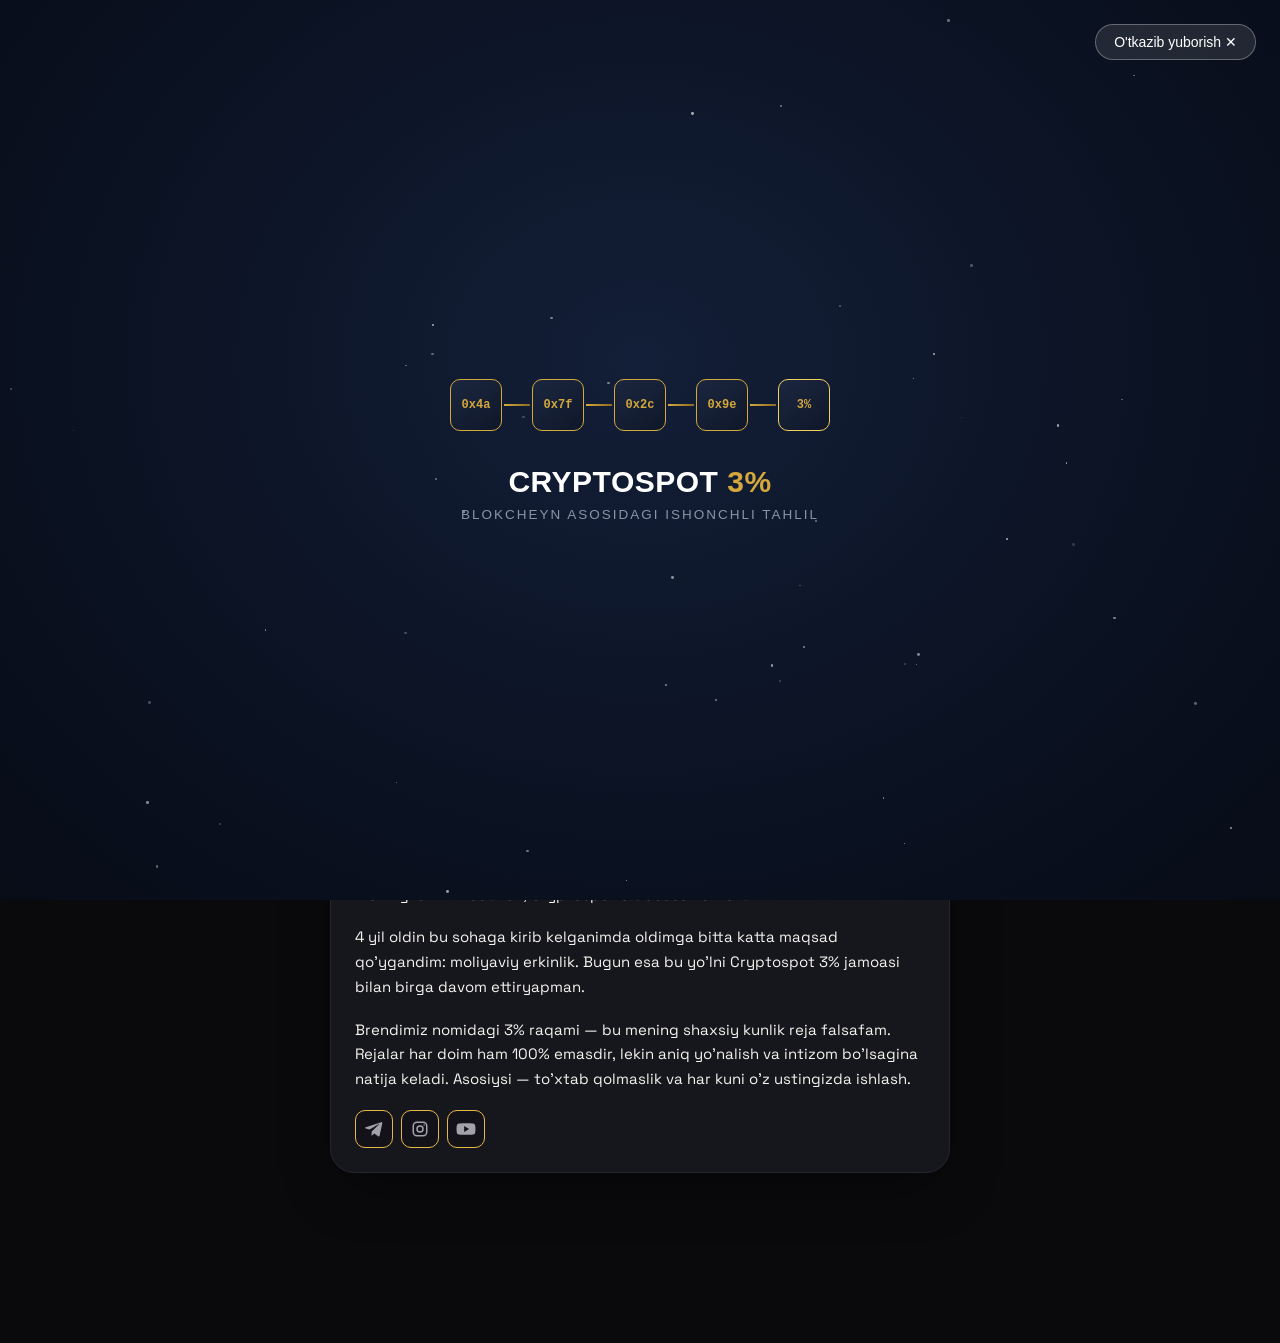
<file: web/app.html>
<!DOCTYPE html>
<html lang="uz" data-theme="dark">
<head>
<meta charset="UTF-8">
<meta name="viewport" content="width=device-width, initial-scale=1.0, viewport-fit=cover">
<title>Cryptospot 3% — Ilova</title>
<meta name="description" content="Cryptospot 3% — signal, bozor holati, akademiya va kabinet bitta ilovada.">
<meta name="theme-color" content="#0a0a0d">
<meta name="mobile-web-app-capable" content="yes">
<meta name="apple-mobile-web-app-capable" content="yes">
<meta name="apple-mobile-web-app-status-bar-style" content="black-translucent">
<meta name="apple-mobile-web-app-title" content="Cryptospot 3%">
<link rel="manifest" href="/manifest.json">
<link rel="apple-touch-icon" href="/assets/icons/icon-192.png">
<link rel="icon" href="/assets/icons/icon-192.png">
<link rel="preconnect" href="https://fonts.googleapis.com">
<link href="https://fonts.googleapis.com/css2?family=Inter:wght@400;500;600;700&family=Space+Grotesk:wght@500;600;700&display=swap" rel="stylesheet">
<link rel="stylesheet" href="assets/css/main.css">
<style>
/* ============ ILOVA QOBIG'I: pastki tab + sub-tab + hamburger drawer ============ */
html, body { overscroll-behavior-y: contain; }
body{ padding-bottom: 80px; }

.app-topbar{
  position:sticky; top:0; z-index:60;
  display:flex; align-items:center; gap:10px;
  padding:12px 14px; background:color-mix(in srgb, var(--bg) 85%, transparent);
  backdrop-filter:blur(14px); border-bottom:1px solid var(--border);
}
.app-topbar .nav-logo{display:flex;align-items:center;gap:8px;font-weight:700;font-family:'Space Grotesk',sans-serif;font-size:16px}
.app-topbar .nav-logo img{height:30px;width:30px;border-radius:8px;object-fit:cover}
.app-hamburger-btn{
  width:40px;height:40px;border-radius:10px;border:1px solid var(--border);
  background:var(--bg-alt); color:var(--fg); display:flex;align-items:center;justify-content:center;
  font-size:18px; cursor:pointer;
}

/* Bottom tab bar */
.app-bottom-tabs{
  position:fixed; left:0; right:0; bottom:0; z-index:70;
  display:flex; justify-content:space-around; align-items:center;
  background:color-mix(in srgb, var(--bg) 94%, transparent);
  backdrop-filter:blur(16px);
  border-top:1px solid var(--border);
  padding:8px 4px calc(8px + env(safe-area-inset-bottom));
}
.app-tab-btn{
  display:flex; flex-direction:column; align-items:center; gap:3px;
  background:none; border:none; color:var(--muted); font-family:inherit;
  font-size:10.5px; font-weight:600; cursor:pointer; padding:4px 6px; border-radius:10px;
  flex:1; max-width:90px;
}
.app-tab-btn .icon{font-size:19px; line-height:1}
.app-tab-btn .icon svg{width:23px;height:23px;display:block}
.app-tab-btn.active{color:var(--gold-2)}
.app-tab-btn.active .icon{filter:drop-shadow(0 0 8px rgba(232,184,75,.5))}

.app-page{display:none}
.app-page.active{display:block}

.app-subtabs{display:flex; gap:6px; padding:14px 16px 0; overflow-x:auto; scrollbar-width:none}
.app-subtabs::-webkit-scrollbar{display:none}
.app-subtab-btn{
  white-space:nowrap; padding:9px 16px; border-radius:999px; border:1px solid var(--border);
  background:var(--bg-alt); color:var(--muted); font-size:13.5px; font-weight:600;
  cursor:pointer; font-family:inherit;
}
.app-subtab-btn.active{background:linear-gradient(90deg,var(--gold),var(--gold-2)); color:#1a1204; border-color:transparent}
.app-subpanel{display:none}
.app-subpanel.active{display:block}

/* Drawer */
.app-drawer-overlay{position:fixed; inset:0; background:rgba(0,0,0,.55); z-index:90; opacity:0; pointer-events:none; transition:opacity .25s ease}
.app-drawer-overlay.open{opacity:1; pointer-events:auto}
.app-drawer{position:fixed; top:0; right:0; bottom:0; width:300px; max-width:86vw; z-index:91; background:var(--card); border-left:1px solid var(--border); transform:translateX(100%); transition:transform .3s ease; padding:22px; overflow-y:auto}
.app-drawer.open{transform:translateX(0)}
.app-drawer h3{margin:0 0 4px;font-size:16px;font-family:'Space Grotesk',sans-serif}
.app-drawer-section{margin-bottom:24px}
.app-drawer-section label{display:block;font-size:12.5px;color:var(--muted);margin-bottom:10px;text-transform:uppercase;letter-spacing:.04em}
.app-seg{display:flex;gap:6px}
.app-seg button{flex:1; padding:9px 6px; border-radius:9px; border:1px solid var(--border); background:var(--bg-alt); color:var(--muted); font-size:13px; font-weight:600; cursor:pointer; font-family:inherit}
.app-seg button.active{background:linear-gradient(90deg,var(--gold),var(--gold-2));color:#1a1204;border-color:transparent}
.app-drawer-close{position:absolute; top:16px; left:16px; width:32px;height:32px;border-radius:8px; border:1px solid var(--border); background:var(--bg-alt); color:var(--fg); cursor:pointer}

/* Account menu (Kirish) */
.account-menu{display:none;position:absolute;left:14px;top:64px;z-index:80;width:min(300px,calc(100vw - 28px));background:var(--card);border:1px solid var(--border);border-radius:14px;box-shadow:var(--shadow);padding:16px}
.account-menu.open{display:block}
.account-profile{display:flex;align-items:center;gap:12px;margin-bottom:14px}
.account-avatar{width:44px;height:44px;border-radius:50%;flex:none;background:linear-gradient(135deg,var(--gold),var(--gold-2));display:flex;align-items:center;justify-content:center;font-weight:700;color:#111;font-size:18px}
.account-name{font-weight:700;font-size:15px}
.account-id{font-size:12.5px;color:var(--muted);font-family:'Courier New',monospace;margin-top:2px}
.acct-link{display:block;padding:10px 12px;border-radius:9px;color:var(--fg);font-size:14px;border:1px solid var(--border);margin-top:8px;text-align:center;background:none;width:100%;cursor:pointer;font:inherit}
.acct-link:hover{border-color:var(--gold)}

/* Kalkulyator */
.calc-grid{display:grid;grid-template-columns:repeat(3,1fr);gap:10px}
@media(max-width:560px){.calc-grid{grid-template-columns:1fr}}
.calc-lbl{display:block;font-size:12.5px;color:var(--muted);margin:0 0 5px}
.calc-in{width:100%;background:var(--bg-alt);border:1px solid var(--border);color:var(--fg);border-radius:10px;padding:11px 13px;font:inherit;font-size:14px}
.calc-in:focus{outline:2px solid var(--gold);outline-offset:1px}
.calc-tp-head{display:grid;grid-template-columns:50px 1fr 1fr;gap:8px;font-size:12px;color:var(--muted);margin-bottom:6px}
.calc-tp-head span:first-child{visibility:hidden}
.calc-tp-row{display:grid;grid-template-columns:50px 1fr 1fr;gap:8px;align-items:center;margin-bottom:8px}
.calc-tp-name{font-weight:700;font-size:14px;color:var(--gold)}
.calc-stat-grid{display:grid;grid-template-columns:1fr 1fr;gap:10px}
.calc-stat{background:var(--bg-alt);border:1px solid var(--border);border-radius:12px;padding:12px 14px}
.calc-stat b{display:block;font-size:18px;font-family:'Space Grotesk',sans-serif}
.calc-stat span{font-size:12px;color:var(--muted)}
.calc-stat.win b{color:#3ddc97}
.calc-stat.lose b{color:#e6484f}

/* Tariflar */
.tier{border:1px solid var(--border);border-radius:14px;padding:18px;margin-bottom:14px;background:var(--card)}
.tier.pop{border-color:var(--gold)}
.tier h3{margin:0 0 6px;font-size:18px}
.tier .price{font-size:22px;font-weight:700;font-family:'Space Grotesk',sans-serif}
.tier ul{margin:12px 0 0;padding-left:18px;font-size:13.5px;color:var(--muted)}
.tier ul li{margin-bottom:5px}

/* Bozor kartalari */
.market-grid{display:grid;grid-template-columns:1fr 1fr;gap:10px}
@media(max-width:360px){.market-grid{grid-template-columns:1fr}}
.market-card{background:var(--card);border:1px solid var(--border);border-radius:14px;padding:14px}
.market-card .mc-top{display:flex;align-items:center;gap:8px;margin-bottom:8px}
.market-card .mc-top img{width:26px;height:26px;border-radius:50%;flex:none}
.market-card .mc-name{font-weight:700;font-size:13.5px;line-height:1.1}
.market-card .mc-sym{font-size:11px;color:var(--muted);text-transform:uppercase}
.market-card .mc-price{font-size:16px;font-weight:700;font-family:'Space Grotesk',sans-serif}
.market-card .mc-chg{font-size:12.5px;font-weight:700;margin-top:2px}
.market-card .mc-cap{font-size:11px;color:var(--muted);margin-top:6px}
.mc-up{color:#3ddc97}
.mc-down{color:#e6484f}
</style>
<script src="assets/js/config.js"></script>
<script src="assets/js/auth.js"></script>
</head>
<body>

<!-- Blokcheyn animatsiyasi (ilova ochilganda bir marta) -->
<div id="introOverlay" style="position:fixed;inset:0;z-index:99999;background:radial-gradient(ellipse at 50% 40%,#131f38 0%,#0a1120 65%,#070c17 100%);display:flex;align-items:center;justify-content:center;transition:opacity .7s ease;overflow:hidden;">
  <div id="introStars" style="position:absolute;inset:0;"></div>
  <button id="introSkip" style="position:absolute;top:24px;right:24px;background:rgba(255,255,255,.1);backdrop-filter:blur(6px);color:#fff;border:1px solid rgba(255,255,255,.3);padding:9px 18px;border-radius:24px;font-size:14px;font-family:Arial,Helvetica,sans-serif;cursor:pointer;z-index:2;">O'tkazib yuborish ✕</button>
  <div style="position:relative;text-align:center;z-index:2;">
    <div id="introChain" style="display:flex;align-items:center;justify-content:center;">
      <div class="ib-block" style="animation-delay:.0s"><span class="ib-hash">0x4a</span></div>
      <div class="ib-line" style="animation-delay:.45s"></div>
      <div class="ib-block" style="animation-delay:.3s"><span class="ib-hash">0x7f</span></div>
      <div class="ib-line" style="animation-delay:.75s"></div>
      <div class="ib-block" style="animation-delay:.6s"><span class="ib-hash">0x2c</span></div>
      <div class="ib-line" style="animation-delay:1.05s"></div>
      <div class="ib-block" style="animation-delay:.9s"><span class="ib-hash">0x9e</span></div>
      <div class="ib-line" style="animation-delay:1.35s"></div>
      <div class="ib-block ib-block-final" style="animation-delay:1.2s"><span class="ib-hash">3%</span></div>
    </div>
    <div id="introTitle" style="margin-top:34px;opacity:0;">
      <div style="color:#fff;font-family:Arial,Helvetica,sans-serif;font-size:30px;font-weight:800;letter-spacing:.5px;">CRYPTOSPOT <span style="color:#D4A83C;">3%</span></div>
      <div style="color:#8a93a8;font-family:Arial,Helvetica,sans-serif;font-size:13.5px;letter-spacing:2px;margin-top:8px;text-transform:uppercase;">Blokcheyn asosidagi ishonchli tahlil</div>
    </div>
  </div>
  <style>
    @keyframes ibPop{0%{opacity:0;transform:scale(.4) translateY(10px)}60%{opacity:1;transform:scale(1.12) translateY(0)}100%{opacity:1;transform:scale(1) translateY(0)}}
    @keyframes ibLine{0%{width:0;opacity:.3}100%{width:26px;opacity:1}}
    @keyframes ibTitleFade{0%{opacity:0;transform:translateY(10px)}100%{opacity:1;transform:translateY(0)}}
    @keyframes ibGlow{0%,100%{box-shadow:0 0 10px rgba(212,168,60,.35),inset 0 0 10px rgba(212,168,60,.15)}50%{box-shadow:0 0 22px rgba(212,168,60,.65),inset 0 0 14px rgba(212,168,60,.3)}}
    .ib-block{width:52px;height:52px;border-radius:10px;background:linear-gradient(145deg,#1b2740,#0f1729);border:1.5px solid #D4A83C;display:flex;align-items:center;justify-content:center;opacity:0;animation:ibPop .5s ease-out forwards,ibGlow 1.8s ease-in-out infinite;animation-delay:inherit}
    .ib-block-final{border-color:#f2d060}
    .ib-hash{font-family:'Courier New',monospace;font-size:12px;color:#D4A83C;font-weight:700}
    .ib-line{width:0;height:2px;margin:0 2px;background:linear-gradient(90deg,#D4A83C,#8a6b1f);opacity:0;animation:ibLine .3s ease-out forwards;animation-delay:inherit}
    #introTitle{animation:ibTitleFade .8s ease-out forwards;animation-delay:1.8s}
    @media (max-width:480px){.ib-block{width:40px;height:40px;border-radius:8px}.ib-hash{font-size:10px}.ib-line{width:0;margin:0 1px}@keyframes ibLine{0%{width:0;opacity:.3}100%{width:14px;opacity:1}}#introTitle>div:first-child{font-size:24px}}
  </style>
  <script>
    (function(){var host=document.getElementById('introStars');for(var i=0;i<50;i++){var s=document.createElement('div');var size=Math.random()*2+1;s.style.cssText='position:absolute;width:'+size+'px;height:'+size+'px;border-radius:50%;background:rgba(255,255,255,'+(Math.random()*0.5+0.15)+');top:'+(Math.random()*100)+'%;left:'+(Math.random()*100)+'%;';host.appendChild(s);}})();
  </script>
</div>
<script>
(function(){
  var overlay=document.getElementById('introOverlay');
  var skipBtn=document.getElementById('introSkip');
  if(sessionStorage.getItem('cs3_intro_shown')){ overlay.style.display='none'; }
  else{
    document.body.style.overflow='hidden';
    function closeIntro(){ overlay.style.opacity='0'; document.body.style.overflow=''; sessionStorage.setItem('cs3_intro_shown','1'); setTimeout(function(){ overlay.style.display='none'; },700); }
    skipBtn.addEventListener('click',closeIntro);
    setTimeout(closeIntro,3400);
  }
})();
</script>

<!-- Telegram kirish darvozasi (kirmagan foydalanuvchi uchun) -->
<div id="appLoginGate" style="position:fixed;inset:0;z-index:9500;background:radial-gradient(ellipse at 50% 30%,#131f38 0%,#0a1120 70%);display:none;flex-direction:column;align-items:center;justify-content:center;text-align:center;padding:28px">
  <img src="assets/img/logo-main.png" style="width:78px;height:78px;border-radius:18px;margin-bottom:18px" alt="">
  <h2 style="margin:0 0 8px;font-family:'Space Grotesk',sans-serif">Cryptospot <span class="grad-text">3%</span></h2>
  <p style="max-width:340px;margin:0 0 20px;font-size:14px;color:#a3a2ab">Ilovadan foydalanish uchun Telegram orqali kiring — bir marta tasdiqlaysiz, tamom.</p>
  <button class="btn btn-primary" id="appGateLogin" style="display:inline-flex;align-items:center;gap:8px;font-size:15px;padding:14px 28px;margin-top:14px"><svg viewBox="0 0 24 24" width="20" height="20" fill="currentColor" aria-hidden="true"><path d="M9.04 15.47l-.38 5.34c.54 0 .78-.23 1.06-.51l2.55-2.44 5.29 3.87c.97.54 1.66.26 1.92-.9l3.48-16.3c.31-1.45-.52-2.02-1.47-1.67L1.16 9.5c-1.41.55-1.39 1.34-.24 1.69l5.28 1.64L18.4 5.28c.58-.38 1.11-.17.67.21z"/></svg>Telegram orqali kirish</button>
  <p id="appGateHint" style="font-size:12px;color:#8a93a8;margin-top:12px;max-width:320px;min-height:16px"></p>
</div>

<div class="app-topbar">
  <div class="nav-logo"><img src="assets/img/logo-main.png" alt="Cryptospot 3%"><span>Cryptospot <span class="grad-text">3%</span></span></div>
  <button class="icon-btn" id="cs3Connect" title="Telegram orqali kirish" style="margin-left:auto;width:auto;padding:0 12px;height:40px;font-size:13px;font-weight:600;display:inline-flex;align-items:center;gap:6px;border:1px solid var(--border);border-radius:10px;background:var(--bg-alt);color:var(--fg)"><svg viewBox="0 0 24 24" width="16" height="16" fill="currentColor" aria-hidden="true"><path d="M9.04 15.47l-.38 5.34c.54 0 .78-.23 1.06-.51l2.55-2.44 5.29 3.87c.97.54 1.66.26 1.92-.9l3.48-16.3c.31-1.45-.52-2.02-1.47-1.67L1.16 9.5c-1.41.55-1.39 1.34-.24 1.69l5.28 1.64L18.4 5.28c.58-.38 1.11-.17.67.21z"/></svg><span id="cs3ConnectLabel">Kirish</span></button>
  <button class="app-hamburger-btn" id="appHamburgerBtn" style="margin-left:8px">☰</button>
</div>
<div class="account-menu" id="accountMenu"></div>

<!-- Sozlamalar drawer -->
<div class="app-drawer-overlay" id="appDrawerOverlay"></div>
<div class="app-drawer" id="appDrawer">
  <button class="app-drawer-close" id="appDrawerCloseBtn">✕</button>
  <h3 style="margin-top:36px">Sozlamalar</h3>
  <p class="muted" style="font-size:12.5px;margin-bottom:24px">Til va rang shu yerda boshqariladi.</p>
  <div class="app-drawer-section">
    <label>Til</label>
    <div class="app-seg" id="appLangSeg">
      <button data-lang="uz" class="active">UZ</button>
      <button data-lang="ru">RU</button>
    </div>
  </div>
  <div class="app-drawer-section">
    <label>Rang</label>
    <div class="app-seg" id="appThemeSeg">
      <button data-theme="dark" class="active">🌙 Dark</button>
      <button data-theme="light">☀️ Light</button>
    </div>
  </div>
  <div class="app-drawer-section" id="drawerAdminWrap" style="display:none">
    <label>Boshqaruv</label>
    <a href="admin.html" class="btn btn-outline btn-block" style="margin-bottom:10px">⚙ Admin panel</a>
  </div>
  <div class="app-drawer-section">
    <button id="appInstallBtn" class="btn btn-primary btn-block" style="display:none">📲 Ilovani o'rnatish</button>
  </div>
</div>

<!-- ============================ 1) BOSH SAHIFA ============================ -->
<div class="app-page active" data-tab="home">
  <div class="app-subtabs">
    <button class="app-subtab-btn active" data-group="home" data-sub="about">Biz haqimizda</button>
    <button class="app-subtab-btn" data-group="home" data-sub="xabarlar">Xabarlar</button>
    <button class="app-subtab-btn" data-group="home" data-sub="eslatmalar">Eslatmalar</button>
    <button class="app-subtab-btn" data-group="home" data-sub="social">Ijtimoiy</button>
  </div>

  <!-- Biz haqimizda -->
  <div class="app-subpanel active" data-group="home" data-sub="about">
    <section class="hero" id="hero">
      <div class="container" style="max-width:720px">
        <div class="center reveal" style="margin-bottom:24px">
          <span class="eyebrow" data-i18n="hero.eyebrow">CRYPTOSPOT 3%</span>
          <p class="muted" style="margin-top:14px;font-size:15px;max-width:480px;margin-left:auto;margin-right:auto" data-i18n="hero.tagline">4 yillik tajriba, aniq intizom falsafasi bilan qurilgan jamoa.</p>
        </div>
        <div class="hero-visual reveal" style="max-width:620px;margin:0 auto">
          <img src="assets/img/founder.jpg" alt="Abdulloh - Cryptospot 3% asoschisi">
          <div class="hero-visual-caption">
            <p class="grad-text" style="font-weight:600;font-size:17px" data-i18n="hero.badge">"Har bir katta muvaffaqiyat — kichik, ammo qat'iy qadamlardan boshlanadi."</p>
            <p data-i18n="hero.founder_intro">Mening ismim Abdulloh, Cryptospot 3% asoschisiman.</p>
            <p class="muted" data-i18n="about.p1">4 yil oldin bu sohaga kirib kelganimda...</p>
            <p class="muted" data-i18n="about.p2">Brendimiz nomidagi 3% raqami...</p>
            <div class="hero-visual-foot">
              <div class="hero-social-row">
                <a href="#" target="_blank" data-link="telegram" aria-label="Telegram"><svg viewBox="0 0 24 24" width="18" height="18" fill="currentColor"><path d="M9.04 15.47l-.38 5.34c.54 0 .78-.23 1.06-.51l2.55-2.44 5.29 3.87c.97.54 1.66.26 1.92-.9l3.48-16.3c.31-1.45-.52-2.02-1.47-1.67L1.16 9.5c-1.41.55-1.39 1.34-.24 1.69l5.28 1.64L18.4 5.28c.58-.38 1.11-.17.67.21z"/></svg></a>
                <a href="#" target="_blank" data-link="instagram" aria-label="Instagram"><svg viewBox="0 0 24 24" width="18" height="18" fill="none" stroke="currentColor" stroke-width="2" stroke-linecap="round"><rect x="3" y="3" width="18" height="18" rx="5"/><circle cx="12" cy="12" r="4"/><circle cx="17.5" cy="6.5" r="1" fill="currentColor" stroke="none"/></svg></a>
                <a href="#" target="_blank" data-link="youtube" aria-label="YouTube"><svg viewBox="0 0 24 24" width="20" height="20" fill="currentColor"><path d="M23 7.5a3 3 0 0 0-2.11-2.12C19.02 5 12 5 12 5s-7.02 0-8.89.38A3 3 0 0 0 1 7.5 31.3 31.3 0 0 0 .62 12 31.3 31.3 0 0 0 1 16.5a3 3 0 0 0 2.11 2.12C4.98 19 12 19 12 19s7.02 0 8.89-.38A3 3 0 0 0 23 16.5 31.3 31.3 0 0 0 23.38 12 31.3 31.3 0 0 0 23 7.5zM9.75 15.5v-7l6 3.5z"/></svg></a>
              </div>
            </div>
          </div>
        </div>
      </div>
    </section>
  </div>

  <!-- Xabarlar (kanal postlari) -->
  <div class="app-subpanel" data-group="home" data-sub="xabarlar">
    <section class="section" style="padding-top:18px">
      <div class="container" style="max-width:720px">
        <div class="section-head center" style="max-width:640px">
          <span class="eyebrow">Xabarlar</span>
          <h2 style="font-size:24px">Maqolalar va e'lonlar</h2>
          <p class="muted">Tradingga oid xabarlar, rasm, video va audio. Izoh yozish uchun Telegram orqali kiring.</p>
        </div>
        <div id="postsWrap" style="margin-top:22px"></div>
        <div id="postsEmpty" class="card" style="margin-top:16px;text-align:center;padding:36px 22px">
          <div style="font-size:36px;margin-bottom:10px">📰</div>
          <h3 style="margin:0 0 6px">Xabarlar tez orada</h3>
          <p class="muted" style="max-width:440px;margin:0 auto">Hozircha yangi xabar yo'q.</p>
        </div>
      </div>
    </section>
  </div>

  <!-- Eslatmalar -->
  <div class="app-subpanel" data-group="home" data-sub="eslatmalar">
    <section class="section" style="padding-top:18px">
      <div class="container">
        <div class="section-head center" style="max-width:640px">
          <span class="eyebrow">🕌 Eslatmalar</span>
          <h2>Savdo va rizq haqida</h2>
          <p class="muted">Halol savdo yo'lida qalbimizga eslatma.</p>
        </div>
        <div class="grid-2" id="remindersGrid">
          <div class="card" style="padding:24px">
            <p class="pill" style="margin-bottom:14px">Qur'oni Karim</p>
            <p dir="rtl" lang="ar" style="font-size:18px;line-height:1.9;margin-bottom:12px">وَأَحَلَّ اللَّهُ الْبَيْعَ وَحَرَّمَ الرِّبَا</p>
            <p class="muted" style="font-style:italic;margin-bottom:8px">"...Alloh savdo-sotiqni halol, ribo (foiz)ni harom qilgan..."</p>
            <p class="muted" style="font-size:12.5px">— Al-Baqara, 275</p>
          </div>
          <div class="card" style="padding:24px">
            <p class="pill" style="margin-bottom:14px">Hadis</p>
            <p dir="rtl" lang="ar" style="font-size:18px;line-height:1.9;margin-bottom:12px">التَّاجِرُ الصَّدُوقُ الأَمِينُ مَعَ النَّبِيِّينَ وَالصِّدِّيقِينَ وَالشُّهَدَاءِ</p>
            <p class="muted" style="font-style:italic;margin-bottom:8px">"Rostgo'y va ishonchli savdogar payg'ambarlar, siddiqlar va shahidlar bilan birga bo'ladi."</p>
            <p class="muted" style="font-size:12.5px">— Imom Termiziy</p>
          </div>
        </div>
        <div class="notice" style="max-width:640px;margin:24px auto 0">⚠️ <span>Faqat SPOT yo'nalishida savdo qiling. Fyuchers, margin va shunga o'xshashlar shariatga ko'ra harom.</span></div>
      </div>
    </section>
  </div>

  <!-- Ijtimoiy -->
  <div class="app-subpanel" data-group="home" data-sub="social">
    <section class="section" style="padding-top:18px">
      <div class="container">
        <div class="section-head center" style="max-width:640px">
          <span class="eyebrow">Ijtimoiy tarmoqlar</span>
          <h2>Bizni kuzatib boring</h2>
          <p class="muted">Barcha rasmiy sahifalarimiz — soxta akkauntlardan ehtiyot bo'ling.</p>
        </div>
        <div class="grid-3">
          <div class="card feature-card"><div class="feature-icon">✈️</div><h3>Telegram</h3><p>Kunlik tahlil, signal va yangiliklar.</p><a href="https://t.me/cryptospot3" target="_blank" class="btn btn-outline btn-block" style="margin-top:14px">@cryptospot3</a></div>
          <div class="card feature-card"><div class="feature-icon">📷</div><h3>Instagram</h3><p>Qisqa video va maslahatlar.</p><a href="https://www.instagram.com/cryptospot3" target="_blank" class="btn btn-outline btn-block" style="margin-top:14px">@cryptospot3</a></div>
          <div class="card feature-card"><div class="feature-icon">▶️</div><h3>YouTube</h3><p>To'liq video darslar va tahlillar.</p><a href="https://youtube.com/@cryptospot3-m4e" target="_blank" class="btn btn-outline btn-block" style="margin-top:14px">Cryptospot 3%</a></div>
        </div>
      </div>
    </section>
  </div>
</div>

<!-- ============================ 2) BOZOR HOLATI ============================ -->
<div class="app-page" data-tab="market">
  <section class="section" style="padding-top:18px">
    <div class="container">
      <div class="section-head center" style="max-width:640px">
        <span class="eyebrow">Bozor holati</span>
        <h2 style="font-size:24px">Jonli bozor</h2>
        <p class="muted">Market cap, narxlar va grafiklar — real vaqtда.</p>
      </div>

      <div class="card" style="padding:6px;overflow:hidden;margin-bottom:16px">
        <div class="tradingview-widget-container">
          <div class="tradingview-widget-container__widget"></div>
          <script type="text/javascript" src="https://s3.tradingview.com/external-embedding/embed-widget-ticker-tape.js" async>
          {"symbols":[{"proName":"BINANCE:BTCUSDT","title":"BTC"},{"proName":"BINANCE:ETHUSDT","title":"ETH"},{"proName":"BINANCE:SOLUSDT","title":"SOL"},{"proName":"BINANCE:BNBUSDT","title":"BNB"},{"proName":"BINANCE:XRPUSDT","title":"XRP"}],"showSymbolLogo":true,"colorTheme":"dark","isTransparent":true,"displayMode":"adaptive","locale":"en"}
          </script>
        </div>
      </div>

      <div class="card" style="padding:6px;overflow:hidden;margin-bottom:16px">
        <div class="tradingview-widget-container">
          <div id="tv_market_chart"></div>
          <script type="text/javascript" src="https://s3.tradingview.com/tv.js"></script>
          <script type="text/javascript">
            new TradingView.widget({"width":"100%","height":420,"symbol":"BINANCE:BTCUSDT","interval":"60","timezone":"Etc/UTC","theme":"dark","style":"1","locale":"en","toolbar_bg":"#0a0a0d","enable_publishing":false,"allow_symbol_change":true,"hide_side_toolbar":true,"container_id":"tv_market_chart"});
          </script>
        </div>
      </div>

      <div class="section-head" style="margin:4px 0 12px;text-align:left"><span class="eyebrow">Top kriptovalyutalar</span></div>
      <div id="marketGrid" class="market-grid"></div>
      <p class="muted" style="font-size:11.5px;text-align:center;margin-top:12px">Ma'lumot manbai: CoinGecko · har daqiqada yangilanadi</p>
    </div>
  </section>
</div>

<!-- ============================ 3) AKADEMIYA ============================ -->
<div class="app-page" data-tab="academy">
  <div class="app-subtabs">
    <button class="app-subtab-btn active" data-group="academy" data-sub="video">Video darslar</button>
    <button class="app-subtab-btn" data-group="academy" data-sub="strategiya">Strategiyalar</button>
    <button class="app-subtab-btn" data-group="academy" data-sub="jamoa">🔒 Jamoa</button>
    <button class="app-subtab-btn" data-group="academy" data-sub="kurs">Onlayn kurs</button>
  </div>

  <div class="app-subpanel active" data-group="academy" data-sub="video">
    <section class="section" style="padding-top:18px">
      <div class="container" style="max-width:720px">
        <div class="section-head center" style="max-width:640px">
          <span class="eyebrow">Video darslar</span>
          <h2 style="font-size:24px">Bepul video darslar</h2>
          <p class="muted">Barcha darslar hozircha ochiq va bepul.</p>
        </div>
        <div class="grid-2" id="videoGrid" style="margin-top:22px"></div>
        <div id="videoEmpty" class="card" style="margin-top:16px;text-align:center;padding:36px 22px">
          <div style="font-size:34px;margin-bottom:10px">🎬</div>
          <h3 style="margin:0 0 6px">Darslar tez orada</h3>
          <p class="muted">Hozircha yangi dars yo'q.</p>
        </div>
      </div>
    </section>
  </div>

  <div class="app-subpanel" data-group="academy" data-sub="strategiya">
    <section class="section" style="padding-top:18px">
      <div class="container" style="max-width:720px">
        <div class="section-head center" style="max-width:640px">
          <span class="eyebrow">Strategiyalar</span>
          <h2 style="font-size:24px">Savdo strategiyalari</h2>
          <p class="muted">Risk menejmenti va amaliy strategiyalar.</p>
        </div>
        <div id="strategyGrid" style="margin-top:22px"></div>
        <div id="strategyEmpty" class="card" style="margin-top:16px;text-align:center;padding:36px 22px">
          <div style="font-size:34px;margin-bottom:10px">🧠</div>
          <h3 style="margin:0 0 6px">Strategiyalar tez orada</h3>
          <p class="muted">Hozircha joylanmagan.</p>
        </div>
      </div>
    </section>
  </div>

  <div class="app-subpanel" data-group="academy" data-sub="jamoa">
    <section class="section" style="padding-top:18px">
      <div class="container" style="max-width:720px">
        <div class="section-head center" style="max-width:600px">
          <span class="eyebrow">Jamoa</span>
          <h2 style="font-size:24px">Yopiq jamoa</h2>
          <p class="muted">Premium a'zolar uchun yopiq guruh — fikr almashish joyi. Kirish faqat bir martalik <b>kalit</b> orqali.</p>
        </div>
        <div id="jamoaGate" style="margin-top:18px"></div>
        <div id="jamoaFeed" style="display:none;margin-top:16px">
          <div id="jamoaMessages"></div>
          <div id="jamoaCompose" style="margin-top:14px"></div>
        </div>
      </div>
    </section>
  </div>

  <div class="app-subpanel" data-group="academy" data-sub="kurs">
    <section class="section" style="padding-top:18px">
      <div class="container" style="max-width:640px">
        <div class="card" style="text-align:center;padding:44px 24px">
          <div style="font-size:44px;margin-bottom:14px">🎓</div>
          <h2 style="margin:0 0 10px">Onlayn kurs</h2>
          <p class="pill" style="display:inline-block;margin-bottom:16px">Tez kunda</p>
          <p class="muted" style="max-width:460px;margin:0 auto">To'liq onlayn kurs hozircha tayyorlanmoqda. Ochilishi bilan shu yerда e'lon qilinadi — kuzatib boring.</p>
        </div>
      </div>
    </section>
  </div>
</div>

<!-- ============================ 4) SIGNAL ============================ -->
<div class="app-page" data-tab="signal">
  <section class="section" style="padding-top:18px;padding-bottom:14px">
    <div class="container">
      <div class="section-head center" style="max-width:640px">
        <span class="eyebrow">Signal</span>
        <h2 style="font-size:24px">Jonli grafik va signallar</h2>
        <p class="muted">Faqat SPOT / USDT juftliklari.</p>
      </div>
      <div class="card" style="padding:6px;overflow:hidden">
        <div class="tradingview-widget-container">
          <div id="tv_signal_chart"></div>
          <script type="text/javascript">
            (function(){ function mk(){ if(!window.TradingView){ setTimeout(mk,400); return; } new TradingView.widget({"width":"100%","height":460,"symbol":"BINANCE:BTCUSDT","interval":"60","timezone":"Etc/UTC","theme":"dark","style":"1","locale":"en","toolbar_bg":"#0a0a0d","enable_publishing":false,"allow_symbol_change":true,"hide_side_toolbar":true,"container_id":"tv_signal_chart"}); } mk(); })();
          </script>
        </div>
      </div>
    </div>
  </section>

  <!-- Trading kalkulyator -->
  <section class="section" style="padding-top:6px;padding-bottom:14px">
    <div class="container" style="max-width:760px">
      <div class="section-head center" style="max-width:600px">
        <span class="eyebrow">Kalkulyator</span>
        <h2 style="font-size:22px">Trading kalkulyator</h2>
        <p class="muted">Sarmoya, entry, stop va TP'larни kiriting — foyda/zararni hisoblaydi (SPOT long).</p>
      </div>
      <div class="card" style="padding:20px">
        <div class="calc-grid">
          <div><label class="calc-lbl" for="cSize">Sarmoya ($)</label><input class="calc-in" id="cSize" inputmode="decimal" placeholder="1000"></div>
          <div><label class="calc-lbl" for="cEntry">Kirish (Entry)</label><input class="calc-in" id="cEntry" inputmode="decimal" placeholder="60000"></div>
          <div><label class="calc-lbl" for="cStop">Stop</label><input class="calc-in" id="cStop" inputmode="decimal" placeholder="58000"></div>
        </div>
        <div style="margin-top:16px">
          <div class="calc-tp-head"><span>TP</span><span>TP narxi</span><span>Ulush (%)</span></div>
          <div class="calc-tp-row"><span class="calc-tp-name">TP1</span><input class="calc-in" id="cTp1" inputmode="decimal" placeholder="62000"><input class="calc-in" id="cTp1p" inputmode="decimal" placeholder="50"></div>
          <div class="calc-tp-row"><span class="calc-tp-name">TP2</span><input class="calc-in" id="cTp2" inputmode="decimal" placeholder="64000"><input class="calc-in" id="cTp2p" inputmode="decimal" placeholder="30"></div>
          <div class="calc-tp-row"><span class="calc-tp-name">TP3</span><input class="calc-in" id="cTp3" inputmode="decimal" placeholder="66000"><input class="calc-in" id="cTp3p" inputmode="decimal" placeholder="20"></div>
          <p class="muted" style="font-size:12px;margin:8px 0 0">Ulushlar yig'indisi 100% bo'lgani ma'qul. Ishlatmaydigan TP'ni bo'sh qoldiring.</p>
        </div>
        <button class="btn btn-primary" id="cCalc" style="margin-top:16px;width:100%">Hisoblash</button>
        <p id="cErr" style="color:#e6484f;font-size:13px;margin:10px 0 0;min-height:16px"></p>
        <div id="cResult" style="display:none;margin-top:16px">
          <div class="calc-stat-grid" id="cStats"></div>
          <div id="cBreak" style="margin-top:14px"></div>
        </div>
      </div>
    </div>
  </section>

  <!-- Signallar ro'yxati -->
  <section class="section" style="padding-top:6px">
    <div class="container">
      <div class="section-head center" style="max-width:640px">
        <span class="eyebrow">So'nggi signallar</span>
        <h2 style="font-size:22px">Jamoa signallari</h2>
      </div>
      <div id="signalsList" class="grid-3"></div>
    </div>
  </section>
</div>

<!-- ============================ 5) KABINET ============================ -->
<div class="app-page" data-tab="kabinet">
  <section class="section" style="padding-top:18px">
    <div class="container" style="max-width:720px">
      <div id="kabProfile"></div>

      <div class="section-head center" style="max-width:600px;margin-top:10px">
        <span class="eyebrow">Obunalar</span>
        <h2 style="font-size:24px">Tariflar</h2>
        <p class="muted" id="kabTariffLead">Lite / Pro / Premium — o'zingizga mos darajani tanlang.</p>
      </div>
      <div id="tariffWrap" style="margin-top:18px"></div>

      <div id="paymentWrap" style="margin-top:24px;display:none">
        <div class="card" style="padding:20px">
          <h3 style="margin:0 0 6px">To'lov</h3>
          <p class="muted" style="font-size:13px;margin-bottom:14px">Quyidagi hamyonga to'lov qiling va chek (skrinshot)ни yuklang. Admin tasdiqlagach obunangiz faollashadi.</p>
          <div id="walletBox" class="card" style="background:var(--bg-alt);padding:14px;margin-bottom:14px"></div>
          <label class="calc-lbl" for="payTariff">Tarif</label>
          <select class="calc-in" id="payTariff"></select>
          <label class="calc-lbl" for="payPeriod" style="margin-top:10px">Muddat</label>
          <select class="calc-in" id="payPeriod"></select>
          <label class="calc-lbl" for="payReceipt" style="margin-top:10px">Chek (skrinshot)</label>
          <input class="calc-in" id="payReceipt" type="file" accept="image/*">
          <button class="btn btn-primary" id="paySubmit" style="margin-top:14px;width:100%">Chekni yuborish</button>
          <p id="payStatus" style="font-size:13px;margin:10px 0 0;min-height:16px"></p>
        </div>
      </div>
    </div>
  </section>
</div>

<!-- ============================ PASTKI PANEL ============================ -->
<div class="app-bottom-tabs">
  <button class="app-tab-btn active" data-tab="home"><span class="icon"><svg viewBox="0 0 24 24" fill="none" stroke="currentColor" stroke-width="1.8" stroke-linecap="round" stroke-linejoin="round"><path d="M3 10.5 12 3l9 7.5"/><path d="M5 9.5V20a1 1 0 0 0 1 1h12a1 1 0 0 0 1-1V9.5"/><path d="M9.5 21v-6h5v6"/></svg></span>Bosh sahifa</button>
  <button class="app-tab-btn" data-tab="market"><span class="icon"><svg viewBox="0 0 24 24" fill="none" stroke="currentColor" stroke-width="1.8" stroke-linecap="round" stroke-linejoin="round"><rect x="3" y="13" width="4" height="7" rx="1"/><rect x="10" y="9" width="4" height="11" rx="1"/><rect x="17" y="5" width="4" height="15" rx="1"/></svg></span>Bozor</button>
  <button class="app-tab-btn" data-tab="academy"><span class="icon"><svg viewBox="0 0 24 24" fill="none" stroke="currentColor" stroke-width="1.7" stroke-linecap="round" stroke-linejoin="round"><path d="M12 4 2 9l10 5 10-5-10-5Z"/><path d="M6 11.5V16c0 1.1 2.7 2.5 6 2.5s6-1.4 6-2.5v-4.5"/><path d="M22 9v5"/></svg></span>Akademiya</button>
  <button class="app-tab-btn" data-tab="signal"><span class="icon"><svg viewBox="0 0 24 24" fill="none" stroke="currentColor" stroke-width="1.8" stroke-linecap="round" stroke-linejoin="round"><path d="M18 8a6 6 0 0 0-12 0c0 7-3 9-3 9h18s-3-2-3-9"/><path d="M13.7 21a2 2 0 0 1-3.4 0"/></svg></span>Signal</button>
  <button class="app-tab-btn" data-tab="kabinet"><span class="icon"><svg viewBox="0 0 24 24" fill="none" stroke="currentColor" stroke-width="1.8" stroke-linecap="round" stroke-linejoin="round"><circle cx="12" cy="8" r="4"/><path d="M4 21c0-4 4-6 8-6s8 2 8 6"/></svg></span>Kabinet</button>
</div>

<script src="assets/js/main.js"></script>
<script src="assets/js/app.js"></script>
<script src="assets/js/appdata.js"></script>
</body>
</html>
</file>
<file: web/assets/css/main.css>
:root{
  --bg:#0a0a0d;
  --bg-alt:#121218;
  --card:#16161d;
  --fg:#f5f4ef;
  --muted:#a3a2ab;
  --border:#25252d;
  --gold:#e8b84b;
  --gold-2:#f6d47a;
  --blue:#3aa0ff;
  --blue-2:#6fc3ff;
  --red:#e6484f;
  --green:#0f5132;
  --green-2:#1c8a5c;
  --radius:16px;
  --shadow:0 20px 60px -20px rgba(0,0,0,.6);
  --maxw:1180px;
}
[data-theme="light"]{
  --bg:#faf9f5;
  --bg-alt:#f1efe6;
  --card:#ffffff;
  --fg:#15151a;
  --muted:#5c5b66;
  --border:#e6e2d3;
  --shadow:0 20px 50px -25px rgba(20,20,30,.25);
}
*{box-sizing:border-box}
html{scroll-behavior:smooth}
body{
  margin:0;
  background:var(--bg);
  color:var(--fg);
  font-family:'Inter',ui-sans-serif,system-ui,sans-serif;
  transition:background .25s ease,color .25s ease;
  -webkit-font-smoothing:antialiased;
}
h1,h2,h3,.display{
  font-family:'Space Grotesk',ui-sans-serif,sans-serif;
  letter-spacing:-0.02em;
  line-height:1.05;
}
a{color:inherit;text-decoration:none}
img{max-width:100%;display:block}
.container{max-width:var(--maxw);margin:0 auto;padding:0 20px}
.section{padding:88px 0}
@media(max-width:720px){.section{padding:56px 0}}
.eyebrow{
  display:inline-flex;align-items:center;gap:8px;
  font-size:13px;font-weight:600;letter-spacing:.08em;text-transform:uppercase;
  color:var(--gold);
  background:linear-gradient(90deg,rgba(232,184,75,.12),rgba(58,160,255,.08));
  border:1px solid var(--border);
  padding:6px 14px;border-radius:999px;
}
.grad-text{
  background:linear-gradient(90deg,var(--gold-2),var(--gold),var(--blue-2));
  -webkit-background-clip:text;background-clip:text;color:transparent;
}
.muted{color:var(--muted)}
.btn{
  display:inline-flex;align-items:center;justify-content:center;gap:8px;
  padding:14px 26px;border-radius:12px;font-weight:600;font-size:15px;
  border:1px solid transparent;cursor:pointer;transition:transform .15s ease,filter .15s ease,background .2s;
  white-space:nowrap;
}
.btn:active{transform:scale(.98)}
.btn-primary{
  background:linear-gradient(90deg,#16d17f,#0fe0c4);
  color:#062018;
  box-shadow:inset 0 1px 0 rgba(255,255,255,.35), 0 8px 22px -8px rgba(15,224,196,.5);
}
.btn-primary:hover{filter:brightness(1.08)}
.btn-outline{
  background:transparent;border:1px solid var(--border);color:var(--fg);
}
.btn-outline:hover{background:var(--bg-alt)}
.btn-block{width:100%}
.card{
  background:var(--card);
  border:1px solid var(--border);
  border-radius:var(--radius);
  box-shadow:var(--shadow);
}
.pill{
  display:inline-block;padding:4px 10px;border-radius:999px;font-size:12px;font-weight:600;
  border:1px solid var(--border);color:var(--muted);
}

/* Navbar */
.nav{
  position:sticky;top:0;z-index:50;
  backdrop-filter:blur(14px);
  background:color-mix(in srgb, var(--bg) 78%, transparent);
  border-bottom:1px solid transparent;
  transition:border-color .2s ease, background .2s ease;
}
.nav.scrolled{border-bottom-color:var(--border)}
.nav-inner{display:flex;align-items:center;justify-content:space-between;height:74px}
.nav-logo{display:flex;align-items:center;gap:10px;font-weight:700;font-family:'Space Grotesk',sans-serif;font-size:18px}
.nav-logo img{height:34px;width:34px;border-radius:8px;object-fit:cover}
.nav-links{display:none;align-items:center;gap:28px}
.nav-links a{font-size:14px;color:var(--muted);transition:color .15s}
.nav-links a:hover{color:var(--fg)}
.nav-actions{display:flex;align-items:center;gap:10px}
.icon-btn{
  width:38px;height:38px;border-radius:10px;border:1px solid var(--border);
  display:flex;align-items:center;justify-content:center;background:transparent;color:var(--fg);cursor:pointer;
}
.icon-btn:hover{background:var(--bg-alt)}
.lang-btn{font-size:13px;font-weight:700;width:auto;padding:0 10px}
/* Chap tomondagi hamburger — hisob/profil panelini ochadi */
.burger{display:flex;order:-1;margin-right:4px}
/* Hisob paneli (hamburger ochadi) — profil, Telegram ID, havolalar */
.account-menu{
  display:none;position:absolute;left:16px;top:68px;z-index:60;
  width:min(300px,calc(100vw - 32px));
  background:var(--card);border:1px solid var(--border);border-radius:14px;
  box-shadow:var(--shadow);padding:16px;
}
.account-menu.open{display:block}
.account-profile{display:flex;align-items:center;gap:12px;margin-bottom:14px}
.account-avatar{
  width:44px;height:44px;border-radius:50%;flex:none;
  background:linear-gradient(135deg,var(--gold),var(--gold-2));
  display:flex;align-items:center;justify-content:center;font-weight:700;color:#111;font-size:18px;
}
.account-name{font-weight:700;font-size:15px}
.account-id{font-size:12.5px;color:var(--muted);font-family:'Courier New',monospace;margin-top:2px}
.account-menu .btn{width:100%}
.acct-link{
  display:block;padding:10px 12px;border-radius:9px;color:var(--fg);font-size:14px;
  border:1px solid var(--border);margin-top:8px;text-align:center;background:none;
  width:100%;cursor:pointer;font:inherit;
}
.acct-link:hover{border-color:var(--gold)}
/* Doim ko'rinadigan, yon tomonga suriladigan sahifa tugmalari (pastki qator) */
.mobile-menu{
  display:flex;flex-direction:row;gap:8px;
  overflow-x:auto;padding:8px 20px 12px;
  border-top:1px solid var(--border);
  -webkit-overflow-scrolling:touch;scrollbar-width:none;
}
.mobile-menu::-webkit-scrollbar{display:none}
.mobile-menu a{
  white-space:nowrap;padding:8px 14px;border-radius:9px;
  font-size:14px;color:var(--muted);background:var(--bg-alt);
  border:1px solid var(--border);transition:color .15s ease,border-color .15s ease;
}
.mobile-menu a:hover{color:var(--fg)}
.mobile-menu a.active{color:var(--gold);border-color:var(--gold);font-weight:700}
@media(max-width:860px){
  .nav-links{display:none}
}

/* Hero */
.hero{
  position:relative;overflow:hidden;
  padding:120px 0 90px;
  background:
    radial-gradient(60% 50% at 15% 0%, rgba(232,184,75,.14), transparent 60%),
    radial-gradient(50% 50% at 90% 10%, rgba(58,160,255,.16), transparent 60%);
}
.hero-grid{display:grid;grid-template-columns:1.1fr .9fr;gap:56px;align-items:center}
@media(max-width:960px){.hero-grid{grid-template-columns:1fr}}
.hero h1{font-size:clamp(34px,5vw,58px);margin:18px 0 20px}
.hero p.lead{font-size:18px;color:var(--muted);max-width:520px;margin-bottom:32px}
.hero-cta{display:flex;gap:14px;flex-wrap:wrap}
.hero-visual{
  border-radius:24px;overflow:hidden;border:1px solid var(--border);box-shadow:var(--shadow);
  background:var(--card);
}
.hero-visual img{width:100%;aspect-ratio:4/3;object-fit:cover;object-position:top center;display:block}
.hero-visual-caption{padding:22px 24px 24px}
.hero-visual-caption p{
  margin:0 0 18px;font-size:15px;line-height:1.65;font-family:'Space Grotesk',sans-serif;
  color:var(--fg);
}
.hero-visual-foot{display:flex;align-items:center;justify-content:space-between;flex-wrap:wrap;gap:14px}
.hero-social-row{display:flex;gap:8px}
.hero-social-row a{
  width:38px;height:38px;border-radius:10px;border:1px solid var(--gold);
  display:flex;align-items:center;justify-content:center;background:var(--bg-alt);
  font-size:12px;font-weight:700;color:var(--muted);transition:color .15s,border-color .15s;
}
.hero-social-row a:hover{color:var(--fg);border-color:var(--gold)}
.trust-row{display:flex;gap:28px;margin-top:36px;flex-wrap:wrap}
.trust-item{font-size:13px;color:var(--muted);display:flex;align-items:center;gap:8px}

/* Section headers */
.section-head{max-width:640px;margin-bottom:48px}
.section-head h2{font-size:clamp(26px,3.4vw,40px);margin:14px 0 12px}
.section-head p{color:var(--muted);font-size:16px}
.center{text-align:center;margin-left:auto;margin-right:auto}

/* Feature grid */
.grid-3{display:grid;grid-template-columns:repeat(3,1fr);gap:24px}
.grid-4{display:grid;grid-template-columns:repeat(4,1fr);gap:20px}
.grid-2{display:grid;grid-template-columns:1fr 1fr;gap:24px}
@media(max-width:900px){.grid-3,.grid-4,.grid-2{grid-template-columns:1fr 1fr}}
@media(max-width:640px){.grid-3,.grid-4,.grid-2{grid-template-columns:1fr}}
.feature-card{padding:28px;border-radius:var(--radius)}
.feature-icon{
  width:48px;height:48px;border-radius:12px;margin-bottom:18px;
  display:flex;align-items:center;justify-content:center;font-size:22px;
  background:linear-gradient(135deg,rgba(232,184,75,.18),rgba(58,160,255,.18));
  border:1px solid var(--gold);
}
.feature-card h3{font-size:18px;margin:0 0 8px}
.feature-card p{color:var(--muted);font-size:14.5px;line-height:1.6;margin:0}

/* Founder */
.founder{display:grid;grid-template-columns:.8fr 1.2fr;gap:48px;align-items:center}
@media(max-width:900px){.founder{grid-template-columns:1fr}}
.founder-photo{border-radius:20px;overflow:hidden;border:1px solid var(--border);box-shadow:var(--shadow)}
.founder-quote{font-size:20px;line-height:1.55;font-family:'Space Grotesk',sans-serif;margin:0 0 22px}
.founder-name{font-weight:700}
.founder-role{color:var(--muted);font-size:14px}

/* Community */
.comm-card{padding:0;overflow:hidden}
.comm-head{display:flex;align-items:center;gap:14px;padding:22px 22px 0}
.comm-head img{width:46px;height:46px;border-radius:12px;object-fit:cover;border:1px solid var(--gold)}
.comm-head h3{margin:0;font-size:18px}
.comm-head span{font-size:13px;color:var(--muted)}
.comm-shot{margin:18px 22px;border-radius:14px;overflow:hidden;border:1px solid var(--border)}

/* Phone mockup frame for screenshots */
.phone-wrap{
  margin:22px auto 6px;
  display:flex;justify-content:center;
}
.phone-frame{
  position:relative;
  width:230px;
  background:linear-gradient(180deg,#1c1c22,#0c0c10);
  border-radius:34px;
  padding:10px;
  box-shadow:0 30px 60px -25px rgba(0,0,0,.55), inset 0 0 0 1px rgba(255,255,255,.05);
  border:1px solid rgba(255,255,255,.08);
}
.phone-notch{
  position:absolute;top:10px;left:50%;transform:translateX(-50%);
  width:74px;height:20px;background:#0c0c10;border-radius:0 0 14px 14px;
  z-index:2;
  box-shadow:0 1px 0 rgba(255,255,255,.05);
}
.phone-screen{
  position:relative;
  border-radius:24px;
  overflow:hidden;
  border:1px solid rgba(255,255,255,.06);
  aspect-ratio:589/1216;
}
.phone-screen img{width:100%;height:100%;object-fit:cover;object-position:top center;display:block}
.phone-side-btn{position:absolute;width:3px;background:#0c0c10;border-radius:2px}
.phone-side-btn.left1{left:-3px;top:90px;height:26px}
.phone-side-btn.left2{left:-3px;top:126px;height:44px}
.phone-side-btn.right1{right:-3px;top:110px;height:56px}
.comm-caption{
  text-align:center;font-size:12px;color:var(--muted);margin-top:12px;
}

/* Original icon-grid visual (replaces raw screenshots) */
.channel-visual{
  position:relative;
  margin:18px 22px 4px;
  border-radius:16px;
  overflow:hidden;
  min-height:200px;
  border:1px solid var(--border);
  background:
    linear-gradient(135deg, rgba(232,184,75,.16), rgba(58,160,255,.18)),
    repeating-linear-gradient(45deg, rgba(255,255,255,.035) 0 2px, transparent 2px 26px),
    radial-gradient(120% 100% at 100% 0%, rgba(255,255,255,.05), transparent 60%),
    var(--bg-alt);
}
.chip-grid{
  position:relative;z-index:1;
  display:grid;grid-template-columns:repeat(3,1fr);gap:10px;
  padding:20px;height:100%;
}
.chip{
  display:flex;flex-direction:column;align-items:center;justify-content:center;gap:7px;
  background:rgba(255,255,255,.05);
  border:1px solid rgba(255,255,255,.09);
  border-radius:12px;padding:16px 6px;text-align:center;
  backdrop-filter:blur(2px);
}
.chip-icon{font-size:21px}
.chip-label{font-size:11px;font-weight:700;letter-spacing:.01em;color:var(--fg);line-height:1.3}
[data-theme="light"] .channel-visual{
  background:
    linear-gradient(135deg, rgba(232,184,75,.14), rgba(58,160,255,.14)),
    repeating-linear-gradient(45deg, rgba(0,0,0,.025) 0 2px, transparent 2px 26px),
    var(--bg-alt);
}
[data-theme="light"] .chip{background:rgba(255,255,255,.6);border-color:var(--border)}

/* Banner / poster style visual (replaces app-like grid) */
.channel-poster{
  position:relative;overflow:hidden;border-radius:18px;
  margin:18px 22px 4px;padding:34px 26px;min-height:280px;
  border:1px solid var(--border);
  background:
    radial-gradient(60% 80% at 88% -10%, rgba(58,160,255,.32), transparent 60%),
    radial-gradient(70% 70% at -10% 115%, rgba(232,184,75,.28), transparent 55%),
    linear-gradient(160deg,#0a0a0d 0%, #15151c 100%);
}
.channel-poster::before{
  content:'';position:absolute;inset:0;opacity:.55;pointer-events:none;
  background-image:radial-gradient(rgba(255,255,255,.09) 1px, transparent 1.5px);
  background-size:20px 20px;
  -webkit-mask-image:radial-gradient(circle at 60% 30%, black 25%, transparent 72%);
  mask-image:radial-gradient(circle at 60% 30%, black 25%, transparent 72%);
}
.poster-watermark{
  position:absolute;right:-6px;bottom:-34px;z-index:0;pointer-events:none;
  font-family:'Space Grotesk',sans-serif;font-weight:700;letter-spacing:-3px;
  font-size:96px;line-height:1;color:rgba(255,255,255,.05);
  white-space:nowrap;
}
.poster-content{position:relative;z-index:1}
.poster-tagline{
  font-size:12px;font-weight:700;letter-spacing:.09em;text-transform:uppercase;
  color:var(--gold-2);margin-bottom:18px;display:block;
}
.poster-list{display:flex;flex-direction:column;gap:16px}
.poster-row{display:flex;align-items:flex-start;gap:14px}
.poster-icon{
  width:40px;height:40px;border-radius:11px;flex-shrink:0;
  background:rgba(255,255,255,.07);border:1px solid var(--gold);
  display:flex;align-items:center;justify-content:center;font-size:18px;
  backdrop-filter:blur(3px);
}
.poster-row b{font-size:14.5px;display:block;margin-bottom:2px;color:#fdfdfb}
.poster-row .desc{font-size:12.8px;color:rgba(255,255,255,.6);line-height:1.5}
.comm-list{list-style:none;margin:0;padding:0 22px 22px;display:flex;flex-direction:column;gap:12px}
.comm-list li{font-size:14px;color:var(--muted);display:flex;gap:10px}
.comm-list b{color:var(--fg);font-weight:600}

/* Program steps */
.steps{display:grid;grid-template-columns:repeat(2,1fr);gap:20px}
@media(max-width:720px){.steps{grid-template-columns:1fr}}
.step-card{padding:24px;display:flex;gap:16px;align-items:flex-start}
.step-num{
  min-width:38px;height:38px;border-radius:10px;background:var(--bg-alt);border:1px solid var(--gold);
  display:flex;align-items:center;justify-content:center;font-weight:700;color:var(--gold);
}

/* Pricing */
.pricing-grid{display:grid;grid-template-columns:1fr 1fr;gap:28px}
@media(max-width:820px){.pricing-grid{grid-template-columns:1fr}}
.price-card{padding:32px;position:relative}
.price-card.featured{
  border-color:var(--gold);
  box-shadow:0 0 0 1px var(--gold), var(--shadow);
  background:
    radial-gradient(120% 90% at 100% 0%, rgba(28,138,92,.22), transparent 55%),
    radial-gradient(90% 70% at 0% 100%, rgba(232,184,75,.14), transparent 55%),
    var(--card);
}
.price-card.featured h3{color:var(--gold-2)}
.price-tag{position:absolute;top:-13px;left:28px;background:var(--gold);color:#1a1204;font-size:12px;font-weight:700;padding:5px 12px;border-radius:999px}
.price-old{color:var(--muted);text-decoration:line-through;font-size:18px;margin-right:8px}
.price-new{font-size:40px;font-weight:700;font-family:'Space Grotesk',sans-serif;color:var(--gold-2)}
.price-list{list-style:none;margin:22px 0 26px;padding:0;display:flex;flex-direction:column;gap:12px}
.price-list li{display:flex;gap:10px;font-size:14.5px;color:var(--muted)}
.price-list li b{color:var(--fg);font-weight:500}
.check{color:var(--gold);flex-shrink:0}

/* Testimonials */
.tgrid{display:grid;grid-template-columns:repeat(3,1fr);gap:20px}
@media(max-width:900px){.tgrid{grid-template-columns:1fr 1fr}}
@media(max-width:640px){.tgrid{grid-template-columns:1fr}}
.tcard{padding:22px}
.tcard p{font-size:14.5px;line-height:1.65;color:var(--fg);margin:0 0 16px}
.tcard footer{display:flex;align-items:center;gap:10px}
.tavatar{width:36px;height:36px;border-radius:50%;background:linear-gradient(135deg,var(--gold),var(--blue));display:flex;align-items:center;justify-content:center;font-weight:700;color:#111;font-size:14px}
.tname{font-size:13.5px;font-weight:600}
.trole{font-size:12px;color:var(--muted)}

/* FAQ */
.faq-item{border-bottom:1px solid var(--border);padding:18px 0}
.faq-item summary{cursor:pointer;font-weight:600;font-size:16px;list-style:none;display:flex;justify-content:space-between;align-items:center}
.faq-item summary::-webkit-details-marker{display:none}
.faq-item summary:after{content:'+';font-size:22px;color:var(--muted);transition:transform .2s}
.faq-item[open] summary:after{transform:rotate(45deg)}
.faq-item p{color:var(--muted);margin:12px 0 0;font-size:14.5px;line-height:1.6}

/* Survey form */
.survey-wrap{display:grid;grid-template-columns:1fr 1fr;gap:48px;align-items:start}
@media(max-width:900px){.survey-wrap{grid-template-columns:1fr}}
.form-card{padding:32px}
.field{margin-bottom:18px}
.field label{display:block;font-size:13.5px;font-weight:600;margin-bottom:8px}
.field input[type=text],.field input[type=number],.field select,.field textarea{
  width:100%;padding:12px 14px;border-radius:10px;border:1px solid var(--border);
  background:var(--bg-alt);color:var(--fg);font-family:inherit;font-size:14.5px;
}
.radio-row{display:flex;gap:10px;flex-wrap:wrap}
.radio-chip{border:1px solid var(--border);border-radius:10px;padding:10px 14px;font-size:13.5px;cursor:pointer;color:var(--muted)}
.radio-chip input{margin-right:6px}
.radio-chip:has(input:checked){border-color:var(--gold);color:var(--fg);background:rgba(232,184,75,.08)}
.form-note{font-size:12.5px;color:var(--muted);margin-top:10px}
.form-status{margin-top:14px;font-size:14px;display:none}
.form-status.show{display:block}
.form-status.ok{color:#6ee7a0}
.form-status.err{color:var(--red)}

/* CTA band */
.cta-band{
  border-radius:24px;padding:56px;text-align:center;
  background:linear-gradient(120deg,rgba(232,184,75,.14),rgba(58,160,255,.14));
  border:1px solid var(--border);
}
.cta-band h2{font-size:clamp(24px,3vw,34px);margin:0 0 14px}

/* Footer */
footer.site-footer{border-top:1px solid var(--border);padding:52px 0 30px}
.foot-top{display:flex;justify-content:space-between;flex-wrap:wrap;gap:32px;margin-bottom:36px}
.foot-brand{max-width:320px}
.foot-brand p{color:var(--muted);font-size:14px;margin-top:10px}
.foot-social{display:flex;gap:10px;margin-top:16px}
.foot-bottom{border-top:1px solid var(--border);padding-top:20px;display:flex;justify-content:space-between;flex-wrap:wrap;gap:10px;color:var(--muted);font-size:13px}

/* Reveal animation */
.reveal{opacity:0;transform:translateY(18px);transition:opacity .6s ease,transform .6s ease}
.reveal.in{opacity:1;transform:translateY(0)}

/* Note warning */
.notice{
  display:flex;gap:12px;align-items:flex-start;padding:16px 18px;border-radius:14px;
  background:rgba(230,72,79,.08);border:1px solid rgba(230,72,79,.35);font-size:14px;line-height:1.55;
}

/* ==========================================================
   Telegram orqali ulanish oynasi (auth.js yaratadi)
   ========================================================== */
.cs3-modal{
  /* Kirish oynasi har doim eng tepada — ilovadagi kirish darvozasi (9500)
     va intro animatsiyasi (99999) ustidan ko'rinishi kerak. */
  position:fixed;inset:0;z-index:100000;
  background:rgba(0,0,0,.65);
  display:flex;align-items:center;justify-content:center;padding:20px;
}
.cs3-modal.hidden{display:none}
.cs3-modal-card{
  position:relative;width:min(420px,100%);
  background:var(--card);border:1px solid var(--border);
  border-radius:var(--radius);padding:28px 24px;
  box-shadow:var(--shadow);text-align:center;
}
.cs3-modal-card h3{margin:0 0 12px;font-size:20px}
.cs3-modal-x{
  position:absolute;top:10px;right:12px;
  background:none;border:0;color:var(--muted);
  font-size:26px;line-height:1;cursor:pointer;padding:4px 8px;
}
.cs3-modal-x:hover{color:var(--fg)}
.cs3-muted{color:var(--muted);line-height:1.6;margin:0 0 18px}
.cs3-small{font-size:13px;margin:14px 0 0}
.cs3-btn{
  display:inline-block;padding:13px 26px;border-radius:12px;
  background:linear-gradient(90deg,var(--gold),var(--gold-2));
  color:#151515;font-weight:700;text-decoration:none;cursor:pointer;
  border:0;font-size:15px;
}
.cs3-btn:hover{filter:brightness(1.08)}
.cs3-btn[href=""],.cs3-btn:not([href]){opacity:.55;pointer-events:none}

/* «tez orada» belgisi — tarif kartochkalarida */
.cs3-soon{
  display:inline-block;margin-left:8px;padding:3px 10px;
  border:1px solid var(--border);border-radius:999px;
  font-size:12px;font-weight:600;color:var(--blue-2);
  vertical-align:middle;
}
.cs3-locked{opacity:.55}

/* Tor ekranda yuqori panel sig'masdan sahifani yon tomonga siljitardi.
   Asosiy chaqiruv tugmasi hamburger menyuda ham bor — mobilda yashiramiz. */
@media (max-width: 620px){
  .nav-actions{gap:6px}
  .nav-actions .btn-primary{display:none}
  #cs3Connect{padding:0 10px;font-size:12px}
  .nav-logo{font-size:16px}
  .nav-logo img{height:30px;width:30px}
}
@media (max-width: 380px){
  .nav-logo span{display:none}
}
</file>
